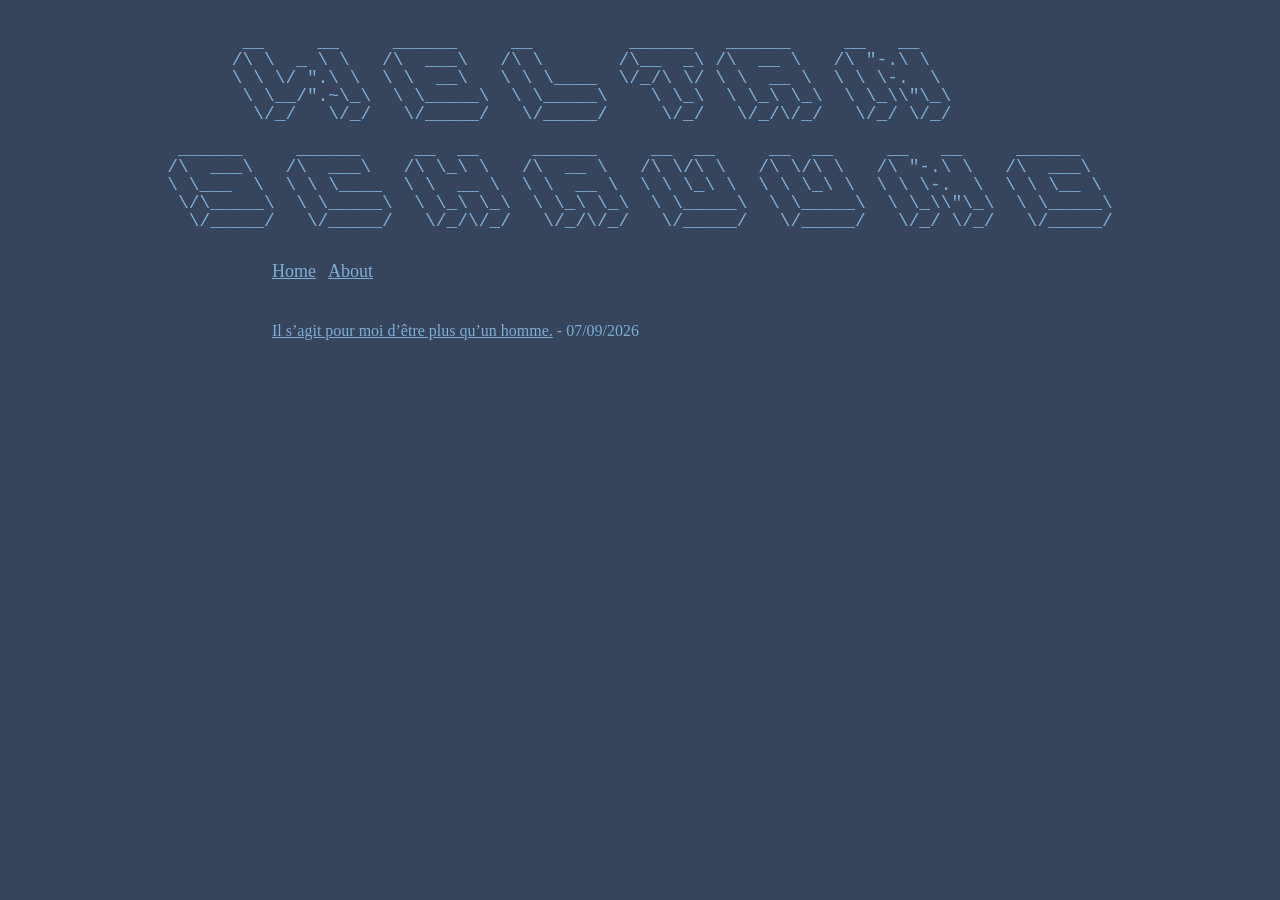
<file: public/index.html>
<!doctype html>
<html lang="en">
<head>
    <meta charset="utf-8">
    <meta name="viewport" content="width=device-width, initial-scale=1">
    <title>Weltanschauung | Weltanschauung</title>
    <link rel="stylesheet" href="/style.css">
    <link rel="alternate" type="application/rss+xml" title="RSS" href="/rss.xml">
</head>
<body>
    <header>
        <pre class="site-title"> 
       __     __     ______     __         ______   ______     __   __                  
      /\ \  _ \ \   /\  ___\   /\ \       /\__  _\ /\  __ \   /\ &quot;-.\ \                 
      \ \ \/ &quot;.\ \  \ \  __\   \ \ \____  \/_/\ \/ \ \  __ \  \ \ \-.  \                
       \ \__/&quot;.~\_\  \ \_____\  \ \_____\    \ \_\  \ \_\ \_\  \ \_\\&quot;\_\               
        \/_/   \/_/   \/_____/   \/_____/     \/_/   \/_/\/_/   \/_/ \/_/               
                                                                                        
 ______     ______     __  __     ______     __  __     __  __     __   __     ______   
/\  ___\   /\  ___\   /\ \_\ \   /\  __ \   /\ \/\ \   /\ \/\ \   /\ &quot;-.\ \   /\  ___\  
\ \___  \  \ \ \____  \ \  __ \  \ \  __ \  \ \ \_\ \  \ \ \_\ \  \ \ \-.  \  \ \ \__ \ 
 \/\_____\  \ \_____\  \ \_\ \_\  \ \_\ \_\  \ \_____\  \ \_____\  \ \_\\&quot;\_\  \ \_____\
  \/_____/   \/_____/   \/_/\/_/   \/_/\/_/   \/_____/   \/_____/   \/_/ \/_/   \/_____/
  </pre>
        <nav><a href="/">Home</a>  <a href="/about.html">About</a></nav>
    </header>
    <main>
        <p><a href="/articles/l-oeuvre-au-noir.html">Il s’agit pour moi d’être plus qu’un homme.</a> - 07/09/2026</p>
    </main>
</body>
</html>
</file>
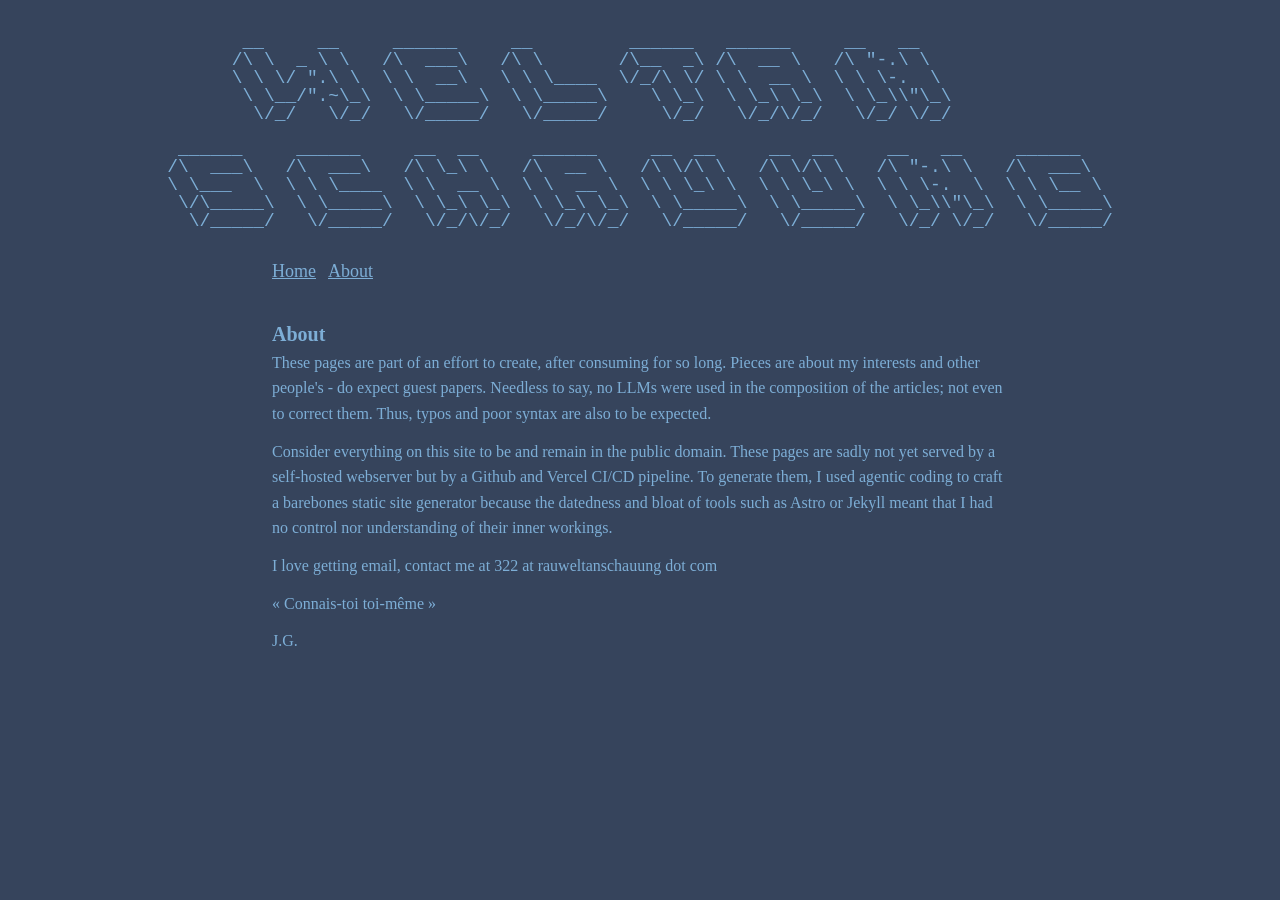
<file: public/about.html>
<!doctype html>
<html lang="en">
<head>
    <meta charset="utf-8">
    <meta name="viewport" content="width=device-width, initial-scale=1">
    <title>About | Weltanschauung</title>
    <link rel="stylesheet" href="/style.css">
    <link rel="alternate" type="application/rss+xml" title="RSS" href="/rss.xml">
</head>
<body>
    <header>
        <pre class="site-title"> 
       __     __     ______     __         ______   ______     __   __                  
      /\ \  _ \ \   /\  ___\   /\ \       /\__  _\ /\  __ \   /\ &quot;-.\ \                 
      \ \ \/ &quot;.\ \  \ \  __\   \ \ \____  \/_/\ \/ \ \  __ \  \ \ \-.  \                
       \ \__/&quot;.~\_\  \ \_____\  \ \_____\    \ \_\  \ \_\ \_\  \ \_\\&quot;\_\               
        \/_/   \/_/   \/_____/   \/_____/     \/_/   \/_/\/_/   \/_/ \/_/               
                                                                                        
 ______     ______     __  __     ______     __  __     __  __     __   __     ______   
/\  ___\   /\  ___\   /\ \_\ \   /\  __ \   /\ \/\ \   /\ \/\ \   /\ &quot;-.\ \   /\  ___\  
\ \___  \  \ \ \____  \ \  __ \  \ \  __ \  \ \ \_\ \  \ \ \_\ \  \ \ \-.  \  \ \ \__ \ 
 \/\_____\  \ \_____\  \ \_\ \_\  \ \_\ \_\  \ \_____\  \ \_____\  \ \_\\&quot;\_\  \ \_____\
  \/_____/   \/_____/   \/_/\/_/   \/_/\/_/   \/_____/   \/_____/   \/_/ \/_/   \/_____/
  </pre>
        <nav><a href="/">Home</a>  <a href="/about.html">About</a></nav>
    </header>
    <main>
        <article>
            <h1>About</h1>
            <p>These pages are part of an effort to create, after consuming for so long. Pieces are about my interests and other people's - do expect guest papers. Needless to say, no LLMs were used in the composition of the articles; not even to correct them. Thus, typos and poor syntax are also to be expected.</p>
<p>Consider everything on this site to be and remain in the public domain. These pages are sadly not yet served by a self-hosted webserver but by a Github and Vercel CI/CD pipeline. To generate them, I used agentic coding to craft a barebones static site generator because the datedness and bloat of tools such as Astro or Jekyll meant that I had no control nor understanding of their inner workings.</p>
<p>I love getting email, contact me at 322 at rauweltanschauung dot com</p>
<p>« Connais-toi toi-même »</p>
<p>J.G.</p>
        </article>
    </main>
</body>
</html>
</file>
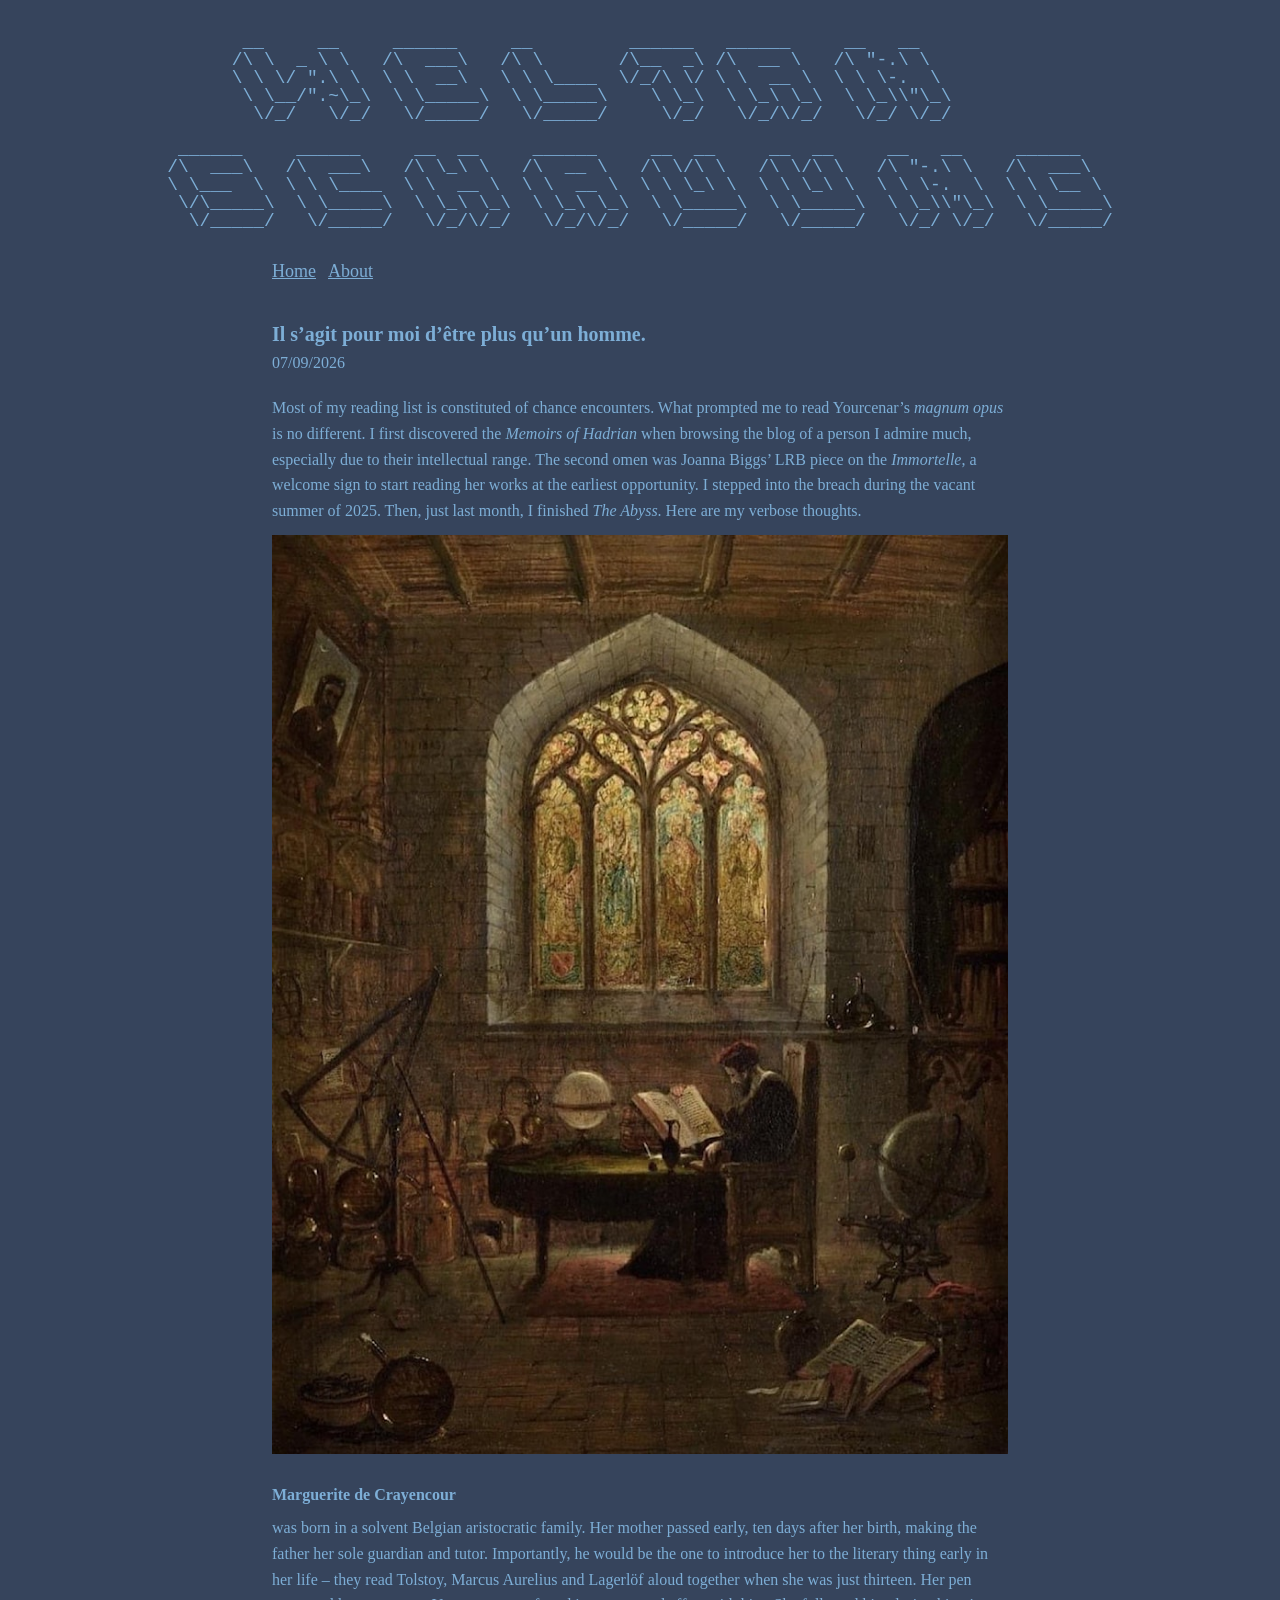
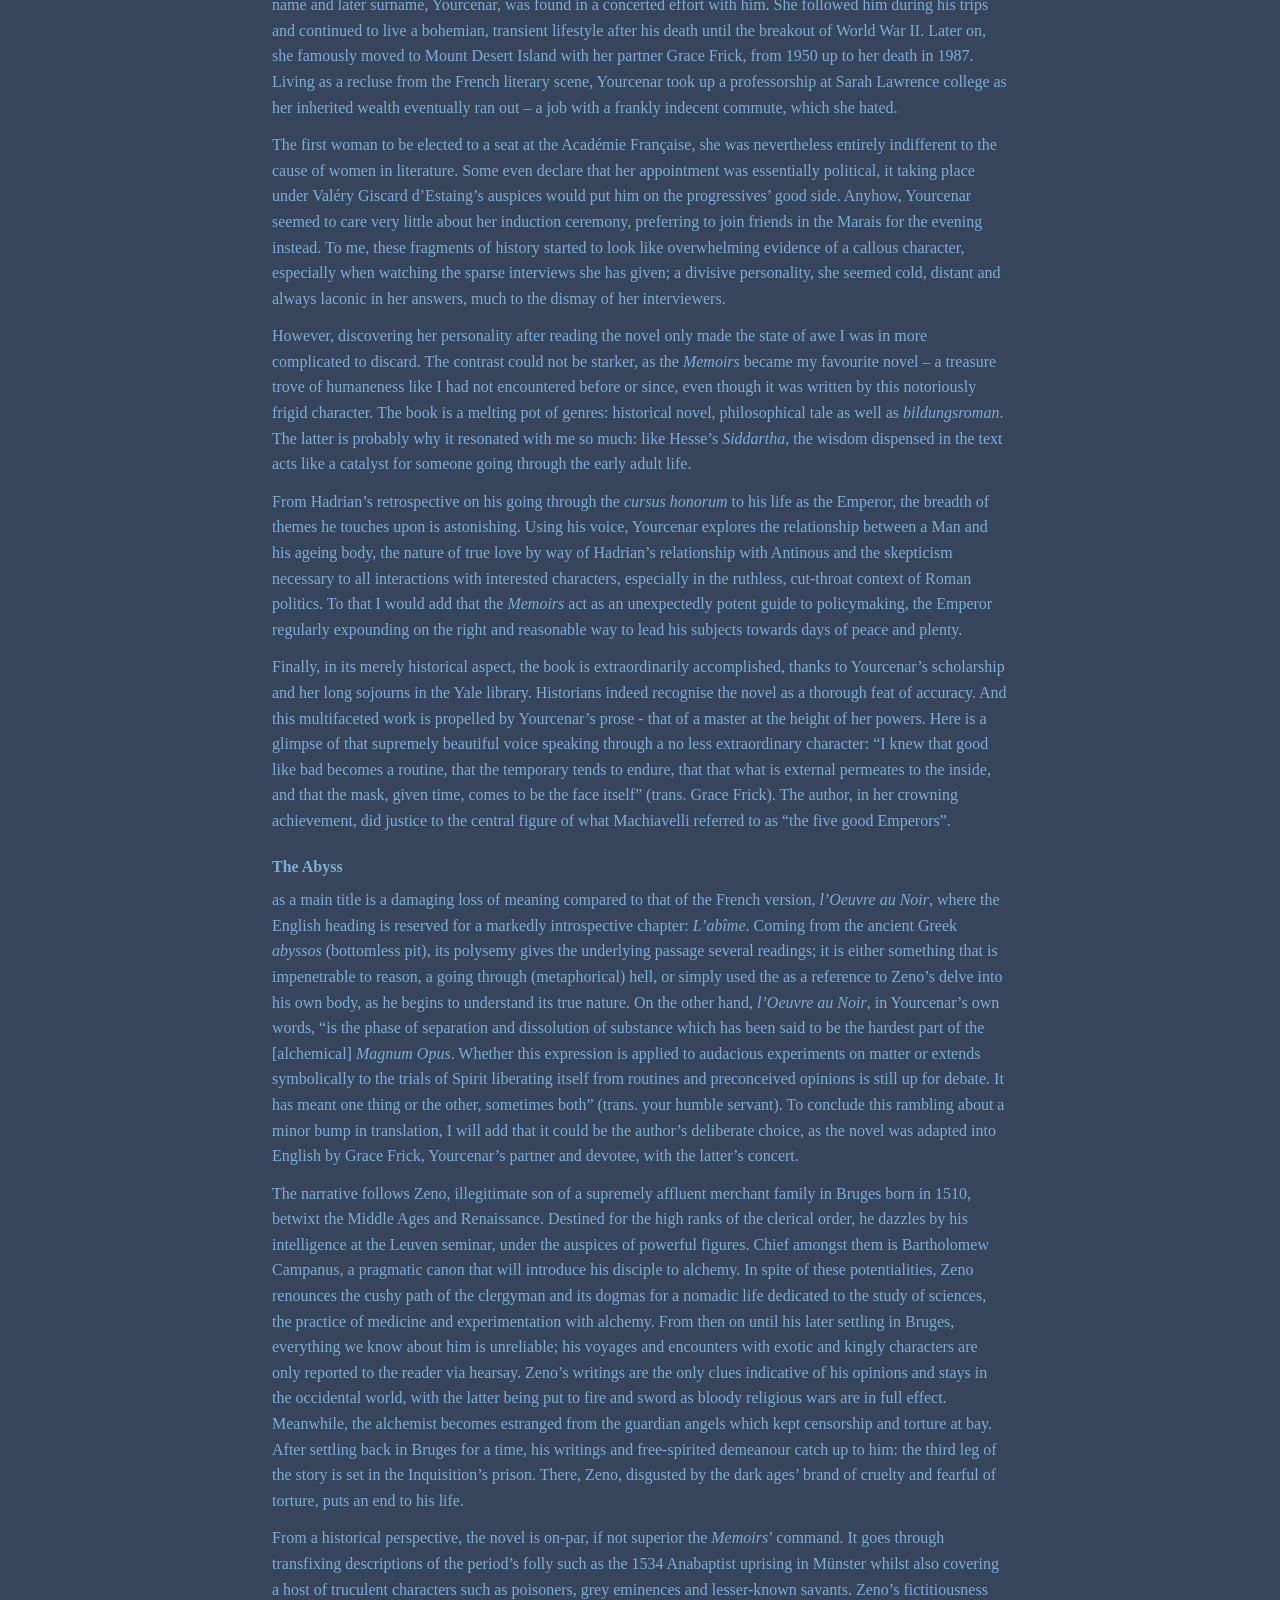
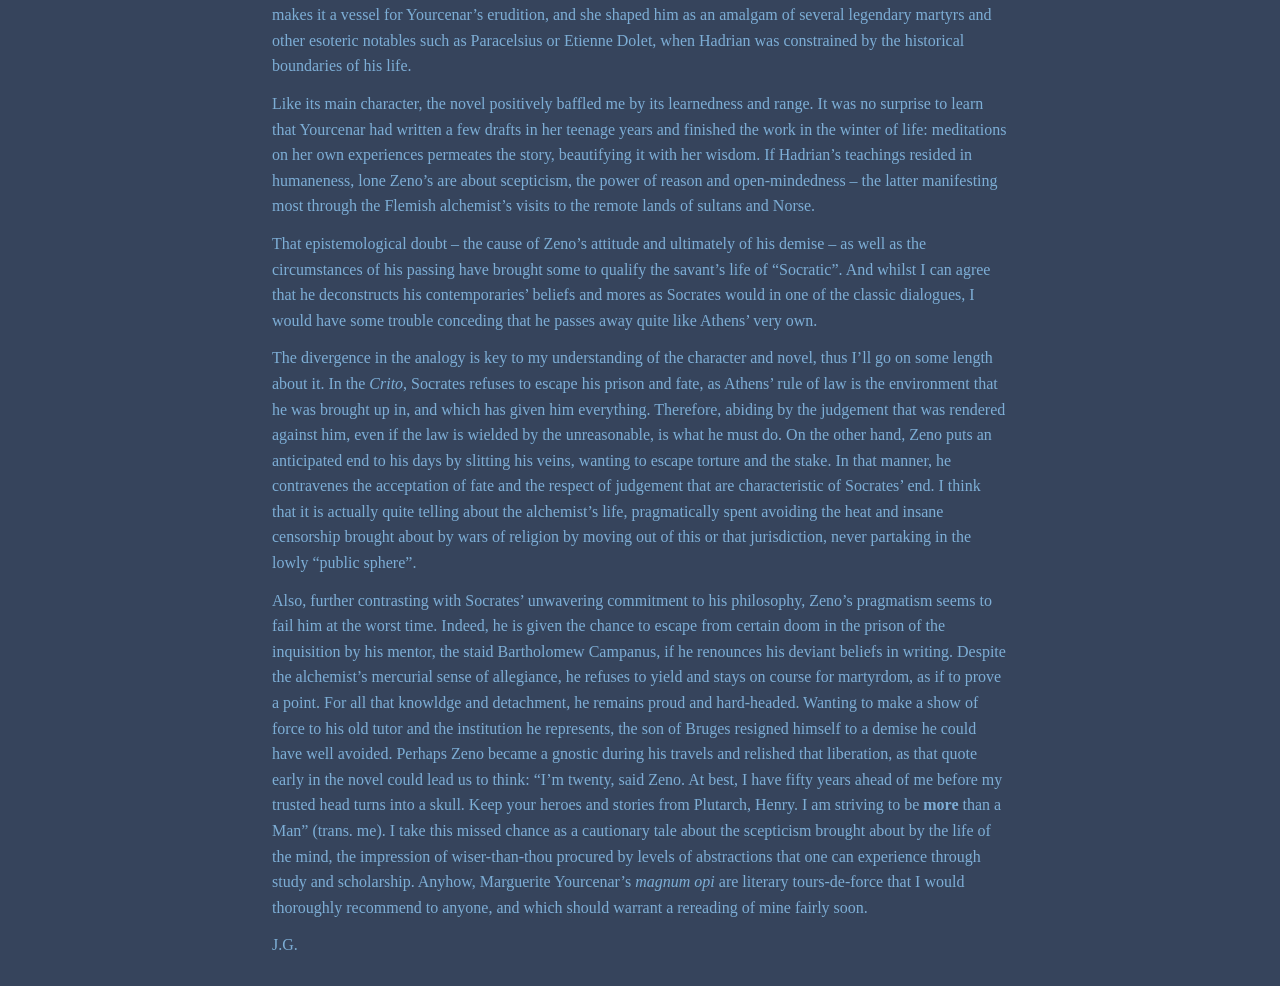
<file: public/articles/l-oeuvre-au-noir.html>
<!doctype html>
<html lang="en">
<head>
    <meta charset="utf-8">
    <meta name="viewport" content="width=device-width, initial-scale=1">
    <title>Il s’agit pour moi d’être plus qu’un homme. | Weltanschauung</title>
    <link rel="stylesheet" href="/style.css">
    <link rel="alternate" type="application/rss+xml" title="RSS" href="/rss.xml">
</head>
<body>
    <header>
        <pre class="site-title"> 
       __     __     ______     __         ______   ______     __   __                  
      /\ \  _ \ \   /\  ___\   /\ \       /\__  _\ /\  __ \   /\ &quot;-.\ \                 
      \ \ \/ &quot;.\ \  \ \  __\   \ \ \____  \/_/\ \/ \ \  __ \  \ \ \-.  \                
       \ \__/&quot;.~\_\  \ \_____\  \ \_____\    \ \_\  \ \_\ \_\  \ \_\\&quot;\_\               
        \/_/   \/_/   \/_____/   \/_____/     \/_/   \/_/\/_/   \/_/ \/_/               
                                                                                        
 ______     ______     __  __     ______     __  __     __  __     __   __     ______   
/\  ___\   /\  ___\   /\ \_\ \   /\  __ \   /\ \/\ \   /\ \/\ \   /\ &quot;-.\ \   /\  ___\  
\ \___  \  \ \ \____  \ \  __ \  \ \  __ \  \ \ \_\ \  \ \ \_\ \  \ \ \-.  \  \ \ \__ \ 
 \/\_____\  \ \_____\  \ \_\ \_\  \ \_\ \_\  \ \_____\  \ \_____\  \ \_\\&quot;\_\  \ \_____\
  \/_____/   \/_____/   \/_/\/_/   \/_/\/_/   \/_____/   \/_____/   \/_/ \/_/   \/_____/
  </pre>
        <nav><a href="/">Home</a>  <a href="/about.html">About</a></nav>
    </header>
    <main>
        <article>
            <h1>Il s’agit pour moi d’être plus qu’un homme.</h1>
            <time datetime="2026-09-07">07/09/2026</time>
            <p>Most of my reading list is constituted of chance encounters. What prompted me to read Yourcenar’s <em>magnum opus</em> is no different. I first discovered the <em>Memoirs of Hadrian</em> when browsing the blog of a person I admire much, especially due to their intellectual range. The second omen was Joanna Biggs’ LRB piece on the <em>Immortelle</em>, a welcome sign to start reading her works at the earliest opportunity. I stepped into the breach during the vacant summer of 2025. Then, just last month, I finished <em>The Abyss</em>. Here are my verbose thoughts.</p>
<p><img alt="James Nasmyth's An Alchemist in His Laboratory (1843)" src="/images/AlchemistNasmyth.jpg" title="James Nasmyth's An Alchemist in His Laboratory (1843)" /></p>
<h2>Marguerite de Crayencour</h2>
<p>was born in a solvent Belgian aristocratic family. Her mother passed early, ten days after her birth, making the father her sole guardian and tutor. Importantly, he would be the one to introduce her to the literary thing early in her life – they read Tolstoy, Marcus Aurelius and Lagerlöf aloud together when she was just thirteen. Her pen name and later surname, Yourcenar, was found in a concerted effort with him. She followed him during his trips and continued to live a bohemian, transient lifestyle after his death until the breakout of World War II. Later on, she famously moved to Mount Desert Island with her partner Grace Frick, from 1950 up to her death in 1987. Living as a recluse from the French literary scene, Yourcenar took up a professorship at Sarah Lawrence college as her inherited wealth eventually ran out – a job with a frankly indecent commute, which she hated.</p>
<p>The first woman to be elected to a seat at the Académie Française, she was nevertheless entirely indifferent to the cause of women in literature. Some even declare that her appointment was essentially political, it taking place under Valéry Giscard d’Estaing’s auspices would put him on the progressives’ good side. Anyhow, Yourcenar seemed to care very little about her induction ceremony, preferring to join friends in the Marais for the evening instead. To me, these fragments of history started to look like overwhelming evidence of a callous character, especially when watching the sparse interviews she has given; a divisive personality, she seemed cold, distant and always laconic in her answers, much to the dismay of her interviewers.</p>
<p>However, discovering her personality after reading the novel only made the state of awe I was in more complicated to discard. The contrast could not be starker, as the <em>Memoirs</em> became my favourite novel – a treasure trove of humaneness like I had not encountered before or since, even though it was written by this notoriously frigid character. The book is a melting pot of genres: historical novel, philosophical tale as well as <em>bildungsroman</em>. The latter is probably why it resonated with me so much: like Hesse’s <em>Siddartha</em>, the wisdom dispensed in the text acts like a catalyst for someone going through the early adult life.</p>
<p>From Hadrian’s retrospective on his going through the <em>cursus honorum</em> to his life as the Emperor, the breadth of themes he touches upon is astonishing. Using his voice, Yourcenar explores the relationship between a Man and his ageing body, the nature of true love by way of Hadrian’s relationship with Antinous and the skepticism necessary to all interactions with interested characters, especially in the ruthless, cut-throat context of Roman politics. To that I would add that the <em>Memoirs</em> act as an unexpectedly potent guide to policymaking, the Emperor regularly expounding on the right and reasonable way to lead his subjects towards days of peace and plenty.</p>
<p>Finally, in its merely historical aspect, the book is extraordinarily accomplished, thanks to Yourcenar’s scholarship and her long sojourns in the Yale library. Historians indeed recognise the novel as a thorough feat of accuracy. And this multifaceted work is propelled by Yourcenar’s prose -  that of a master at the height of her powers. Here is a glimpse of that supremely beautiful voice speaking through a no less extraordinary character: “I knew that good like bad becomes a routine, that the temporary tends to endure, that that what is external permeates to the inside, and that the mask, given time, comes to be the face itself” (trans. Grace Frick). The author, in her crowning achievement, did justice to the central figure of what Machiavelli referred to as “the five good Emperors”.</p>
<h2>The Abyss</h2>
<p>as a main title is a damaging loss of meaning compared to that of the French version, <em>l’Oeuvre au Noir</em>, where the English heading is reserved for a markedly introspective chapter: <em>L’abîme</em>. Coming from the ancient Greek <em>abyssos</em> (bottomless pit), its polysemy gives the underlying passage several readings; it is either something that is impenetrable to reason, a going through (metaphorical) hell, or simply used the as a reference to Zeno’s delve into his own body, as he begins to understand its true nature. On the other hand, <em>l’Oeuvre au Noir</em>, in Yourcenar’s own words, “is the phase of separation and dissolution of substance which has been said to be the hardest part of the [alchemical] <em>Magnum Opus</em>. Whether this expression is applied to audacious experiments on matter or extends symbolically to the trials of Spirit liberating itself from routines and preconceived opinions is still up for debate. It has meant one thing or the other, sometimes both” (trans. your humble servant). To conclude this rambling about a minor bump in translation, I will add that it could be the author’s deliberate choice, as the novel was adapted into English by Grace Frick, Yourcenar’s partner and devotee, with the latter’s concert.</p>
<p>The narrative follows Zeno, illegitimate son of a supremely affluent merchant family in Bruges born in 1510, betwixt the Middle Ages and Renaissance. Destined for the high ranks of the clerical order, he dazzles by his intelligence at the Leuven seminar, under the auspices of powerful figures. Chief amongst them is Bartholomew Campanus, a pragmatic canon that will introduce his disciple to alchemy. In spite of these potentialities, Zeno renounces the cushy path of the clergyman and its dogmas for a nomadic life dedicated to the study of sciences, the practice of medicine and experimentation with alchemy. From then on until his later settling in Bruges, everything we know about him is unreliable; his voyages and encounters with exotic and kingly characters are only reported to the reader via hearsay. Zeno’s writings are the only clues indicative of his opinions and stays in the occidental world, with the latter being put to fire and sword as bloody religious wars are in full effect. Meanwhile, the alchemist becomes estranged from the guardian angels which kept censorship and torture at bay. After settling back in Bruges for a time, his writings and free-spirited demeanour catch up to him: the third leg of the story is set in the Inquisition’s prison. There, Zeno, disgusted by the dark ages’ brand of cruelty and fearful of torture, puts an end to his life.</p>
<p>From a historical perspective, the novel is on-par, if not superior the <em>Memoirs</em>’ command. It goes through transfixing descriptions of the period’s folly such as the 1534 Anabaptist uprising in Münster whilst also covering a host of truculent characters such as poisoners, grey eminences and lesser-known savants. Zeno’s fictitiousness makes it a vessel for Yourcenar’s erudition, and she shaped him as an amalgam of several legendary martyrs and other esoteric notables such as Paracelsius or Etienne Dolet, when Hadrian was constrained by the historical boundaries of his life.</p>
<p>Like its main character, the novel positively baffled me by its learnedness and range. It was no surprise to learn that Yourcenar had written a few drafts in her teenage years and finished the work in the winter of life: meditations on her own experiences permeates the story, beautifying it with her wisdom. If Hadrian’s teachings resided in humaneness, lone Zeno’s are about scepticism, the power of reason and open-mindedness – the latter manifesting most through the Flemish alchemist’s visits to the remote lands of sultans and Norse.</p>
<p>That epistemological doubt – the cause of Zeno’s attitude and ultimately of his demise – as well as the circumstances of his passing have brought some to qualify the savant’s life of “Socratic”. And whilst I can agree that he deconstructs his contemporaries’ beliefs and mores as Socrates would in one of the classic dialogues, I would have some trouble conceding that he passes away quite like Athens’ very own.</p>
<p>The divergence in the analogy is key to my understanding of the character and novel, thus I’ll go on some length about it. In the <em>Crito</em>, Socrates refuses to escape his prison and fate, as Athens’ rule of law is the environment that he was brought up in, and which has given him everything. Therefore, abiding by the judgement that was rendered against him, even if the law is wielded by the unreasonable, is what he must do. On the other hand, Zeno puts an anticipated end to his days by slitting his veins, wanting to escape torture and the stake. In that manner, he contravenes the acceptation of fate and the respect of judgement that are characteristic of Socrates’ end. I think that it is actually quite telling about the alchemist’s life, pragmatically spent avoiding the heat and insane censorship brought about by wars of religion by moving out of this or that jurisdiction, never partaking in the lowly “public sphere”.</p>
<p>Also, further contrasting with Socrates’ unwavering commitment to his philosophy, Zeno’s pragmatism seems to fail him at the worst time. Indeed, he is given the chance to escape from certain doom in the prison of the inquisition by his mentor, the staid Bartholomew Campanus, if he renounces his deviant beliefs in writing. Despite the alchemist’s mercurial sense of allegiance, he refuses to yield and stays on course for martyrdom, as if to prove a point. For all that knowldge and detachment, he remains proud and hard-headed. Wanting to make a show of force to his old tutor and the institution he represents, the son of Bruges resigned himself to a demise he could have well avoided. Perhaps Zeno became a gnostic during his travels and relished that liberation, as that quote early in the novel could lead us to think: “I’m twenty, said Zeno. At best, I have fifty years ahead of me before my trusted head turns into a skull. Keep your heroes and stories from Plutarch, Henry. I am striving to be <strong>more</strong> than a Man” (trans. me). I take this missed chance as a cautionary tale about the scepticism brought about by the life of the mind, the impression of wiser-than-thou procured by levels of abstractions that one can experience through study and scholarship. Anyhow, Marguerite Yourcenar’s<em> magnum opi</em> are literary tours-de-force that I would thoroughly recommend to anyone, and which should warrant a rereading of mine fairly soon.</p>
<p>J.G.</p>
        </article>
    </main>
</body>
</html>
</file>
<file: style.css>
:root {
    --background: #36445C;
    --text: #7DAED6;
}

body {
    margin: 0;
    padding: 1rem;
    background: var(--background);
    color: var(--text);
    font-family: "Times New Roman", Times, serif;
    font-size: 16px;
    line-height: 1.6;
}

main {
    width: min(100%, 46rem);
    max-width: 46rem;
    box-sizing: border-box;
    margin: 0 auto;
}

.site-title,
header pre {
    margin: 0 0 0.5rem;
    color: var(--text);
    white-space: pre;
    line-height: 1;
    letter-spacing: 0;
    font-variant-ligatures: none;
    font-family: Menlo, Monaco, Consolas, "Liberation Mono", "Courier New", monospace;
}

.site-title {
    width: fit-content;
    margin-inline: auto;
    font-size: min(1.215rem, calc((100vw - 2rem) * 0.0143613));
}

nav {
    width: min(100%, 46rem);
    margin-inline: auto;
    display: flex;
    gap: 0.75rem;
    margin-bottom: 2rem;
    font-size: 18px;
}

a,
a:visited,
a:hover,
a:active {
    color: var(--text);
    text-decoration: underline;
}

h1,
h2,
h3,
h4,
h5,
h6 {
    font-weight: bold;
}

main > p {
    margin: 0 0 0.5em;
}

article h1 {
    margin: 0;
    font-size: 1.25rem;
}

article time {
    display: block;
    margin-bottom: 1.25rem;
}

article h2,
article h3,
article h4 {
    margin: 1.25rem 0 0.5rem;
    font-size: 1rem;
}

article p,
article ul,
article ol,
article pre,
article blockquote {
    margin: 0 0 0.75rem;
}

article ul,
article ol {
    padding-left: 1.5rem;
}

article pre,
article code {
    font-family: Menlo, Monaco, Consolas, "Liberation Mono", "Courier New", monospace;
}

article pre {
    max-width: 100%;
    overflow-x: auto;
}

article {
    overflow-wrap: anywhere;
}

article table {
    display: block;
    max-width: 100%;
    overflow-x: auto;
}

article blockquote {
    padding-left: 0.75rem;
    border-left: 1px solid var(--text);
}

article blockquote p {
    margin-bottom: 0;
}

img {
    max-width: 100%;
    height: auto;
}
</file>
